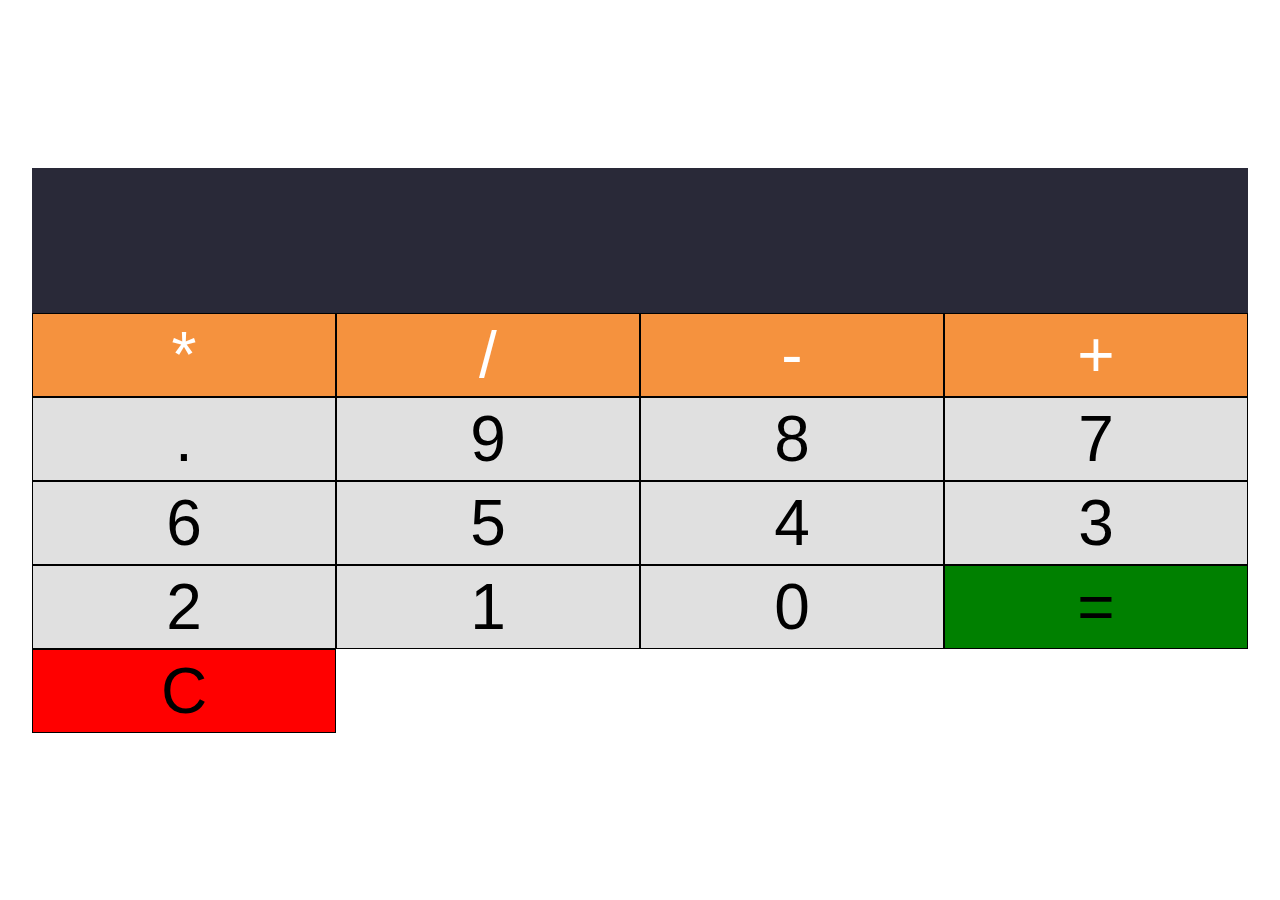
<file: oibsip_taskno_1/index.html>
<!DOCTYPE html>
<html lang="en">

<head>
 <meta charset="UTF-8">
 <meta name="viewport" content="width=device-width, initial-scale=1.0">
 <meta http-equiv="X-UA-Compatible" content="ie=edge">
 <title>Calculator</title>
 <link rel="stylesheet" href="main.css">
</head>

<body>
 <section class="calculator">
  <form>
   <input type="text" name="" id="" class="screen">
  </form>
  <div class="buttons">
   <!-- yellow -->
   <button type="button" class="btn btn-yellow" data-num="*">*</button>
   <button type="button" class="btn btn-yellow" data-num="/">/</button>
   <button type="button" class="btn btn-yellow" data-num="-">-</button>
   <button type="button" class="btn btn-yellow" data-num="+">+</button>
   <!-- grey buttons -->
   <button type="button" class="btn btn-grey" data-num=".">.</button>
   <button type="button" class="btn btn-grey" data-num="9">9</button>
   <button type="button" class="btn btn-grey" data-num="8">8</button>
   <button type="button" class="btn btn-grey" data-num="7">7</button>
   <button type="button" class="btn btn-grey" data-num="6">6</button>
   <button type="button" class="btn btn-grey" data-num="5">5</button>
   <button type="button" class="btn btn-grey" data-num="4">4</button>
   <button type="button" class="btn btn-grey" data-num="3">3</button>
   <button type="button" class="btn btn-grey" data-num="2">2</button>
   <button type="button" class="btn btn-grey" data-num="1">1</button>
   <button type="button" class="btn btn-grey" data-num="0">0</button>
   <button type="button" class="btn-equal btn-grey">=</button>
   <button type="button" class="btn-clear btn-grey">C</button>


  </div>

 </section>

 <script src="./app.js"></script>
</body>

</html>
</file>
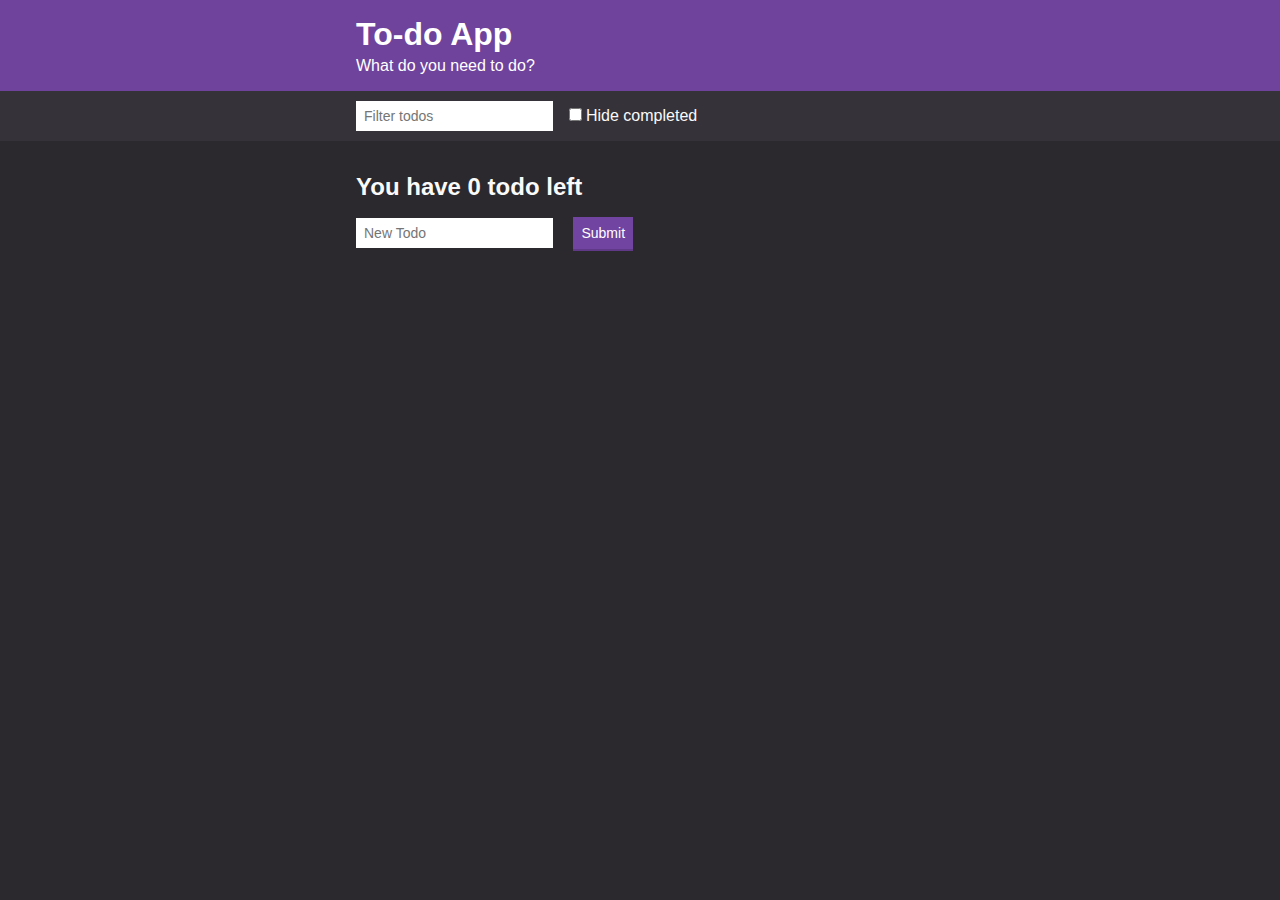
<file: oibsip_taskno_3/index.html>
<!DOCTYPE html>
<html lang="en">
<head>
    <meta charset="UTF-8">
    <meta name="viewport" content="width=device-width, initial-scale=1.0">
    <meta http-equiv="X-UA-Compatible" content="ie=edge">
    <link rel="stylesheet" href="./styles/styles.css">
    <title>Todos-app</title>
</head>
<body>
<div class="header">
    <div class="container">
        <h1 class="header__title">To-do App</h1>
        <h2 class="header__subtitle">What do you need to do?</h2>
    </div>
</div>

<div class="actions">
    <div class="actions__container">
        <input id="filter-todo" class="input" type="text" placeholder="Filter todos">
        <label class="checkbox" >
            <input id="hide-completed" type="checkbox">Hide completed
        </label>
    </div>
</div>
    
   <div class="container">
        <div id="todos"></div>
        <form id="todo-form">
            <input type="text" class="input" placeholder="New Todo" name="addTodo">
            <button class="button">Submit</button>
        </form>
   </div>

    <script src="./scripts/uuid.js"></script>  
    <script src="./scripts/todos-functions.js"></script>
    <script src="./scripts/todo-app.js"></script>
</body>
</html>
</file>
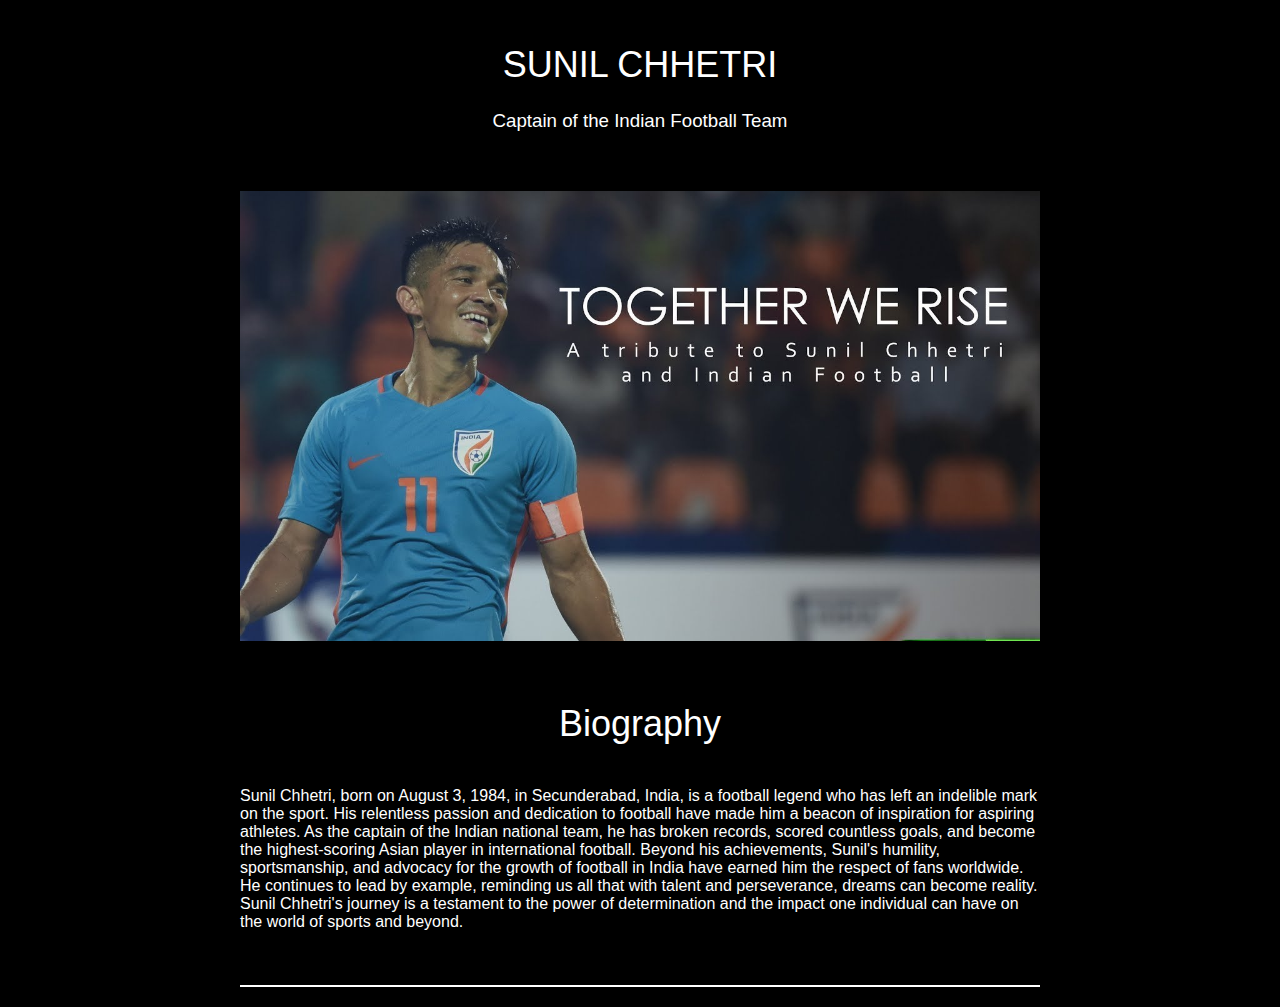
<file: oibsip_taskno_2/tribute.html>
<!DOCTYPE html>
<html lang="en">

<head>
  <meta charset="UTF-8">
  <meta name="viewport" content="width=device-width, initial-scale=1.0">
  <title>Tribute</title>
  <style>
    body {
      margin: 0;
      padding: 0;
      font-family: 'Segoe UI', sans-serif;
      color: white;
      background-color: black;
      text-align: center;
    }

    header {
      padding: 20px;
      background-color: black;
    }

    h1 {
      font-size: 36px;
      text-align: center;
      font-weight: 400;
    }

    h2 {
      font-size: 24px;
      font-weight: 400;
    }
    h3{
        font-weight: 400;
    }

    .underline {
      border-bottom: 2px solid white;
      width: 800px;
      margin: auto;
      margin-top: 20px;
    }

    .biography {
      max-width: 800px;
      margin: auto;
      text-align: left;
      padding: 20px;
    }

    img {
      width: 100%;
      height: auto;
    }
  </style>
</head>

<body>
  <header>
    <h1>SUNIL CHHETRI</h1>
    <h3>Captain of the Indian Football Team</h3>
  </header>

  <div class="biography">
    <img src="chhetrisunil.jpg" alt="Sunil Chhetri">
    <p><br>
        <h1>Biography</h1><br>
      Sunil Chhetri, born on August 3, 1984, in Secunderabad, India, is a football legend who has left an indelible
      mark on the sport. His relentless passion and dedication to football have made him a beacon of inspiration for
      aspiring athletes. As the captain of the Indian national team, he has broken records, scored countless goals,
      and become the highest-scoring Asian player in international football. Beyond his achievements, Sunil's
      humility, sportsmanship, and advocacy for the growth of football in India have earned him the respect of fans
      worldwide. He continues to lead by example, reminding us all that with talent and perseverance, dreams can
      become reality. Sunil Chhetri's journey is a testament to the power of determination and the impact one
      individual can have on the world of sports and beyond.
    </p><br>
    <div class="underline"></div>
  </div>

</body>

</html>
</file>
<file: oibsip_taskno_1/main.css>
*{
 margin: 0;
 padding: 0;
 box-sizing: border-box;
}

body{
 min-height: 100vh;
 display: flex;
 align-items: center;
 justify-content: center;

}

.calculator{
 flex: 0 0 95%;
}
.screen{
 width: 100%;
 font-size: 7rem;
 padding: 0.5rem;
 background: rgb(41,41,56);
 color: white;
 border:none;
}

.buttons{
 display: flex;
 flex-wrap: wrap;
 transition: all 0.5s linear;
}

button{
 flex:0 0 25%;
 border: 1px solid black;
 padding: 0.25rem 0;
 transition: all 2s ease;
}
button:hover{
 background: blue;
}
.btn-yellow{
 background: rgb(245,146,62);
 color: white;
}
.btn-grey{
 background: rgb(224,224,224);
}
.btn,.btn-equal,.btn-clear{
 font-size: 4rem;
}
.btn-equal{
 background: green;
}
.btn-clear{
 background: red;
}
</file>
<file: oibsip_taskno_3/styles/styles.css>
* {
    box-sizing: border-box;
    margin: 0;
    padding: 0;
}

html {
  font-size: 62.5%;
}

body {
    background: #2B292E;
  color: #fafafa;
  font-family: Helvetica, Arial, sans-serif;
  font-size: 1.6rem;
}

button {
  cursor: pointer;
}

a {
    color: #6F439C;
}

/* Container */

.container {
  max-width: 60rem;
  margin: 0 auto;
  padding: 0 1.6rem;
}

/* Header */

.header {
  background: #6F439C;
  color:white;
  padding: 1.6rem 0;
}

.header__title {
  font-size: 3.2rem;
  margin-bottom: .4rem;
}

.header__subtitle {
  /* color: #777; */
  font-size: 1.6rem;
  font-weight: 300;
}

/* Actions Bar */

.actions {
    background-color: #353239;
    /* border-bottom: 1px solid #dedfe0; */
    /* color: #333333; */
    padding: 1rem
}

.actions__container {
    align-items: center;
    display: flex;
    max-width: 60rem;
    margin: 0 auto;
    min-height: 3rem;
    padding: 0 1.6rem;
}

.actions__container--spaced {
    justify-content: space-between
}

/* Form Inputs */

.input {
    border: none;
    font-size: 1.4rem;
    font-weight: 300;
    height: 3rem;
    margin-right: 1.6rem;
    padding: .4rem .8rem;
}

.checkbox {
    display: flex;
    align-items: baseline;
}

.checkbox > input {
    margin-right: .4rem;
}

.button {
    background: #7044a0;
    border: none;
    border-bottom: 2px solid #603a88;
    color: white;
    font-size: 1.4rem;
    font-weight: 300;
    padding: .8rem;
    transition: background .3s ease, color .3s ease;
}

.button:hover {
    background: #5F3A87;
}

.button--secondary {
    background: #888888;
    border-bottom: 2px solid #717171;
}

.button--secondary:hover {
    background: #6E6E6E;
}

.button--text {
    background: none;
    border: none;
    color: #aaa;
}

.button--text:hover {
    background: none;
    color: white;
    text-decoration: underline;
}

/* Note editor */

.title-input {
    border: 1px solid #DEDFE0;
    font-size: 2rem;
    font-weight: 300;
    display: block;
    margin: 2.4rem 0;
    padding: .8rem;
    width: 100%;
}

.body-input {
    border: 1px solid #DEDFE0;
    font-family: inherit;
    font-size: 1.6rem;
    font-weight: 300;
    display: block;
    margin: 2.4rem 0;
    min-height: 15rem;
    padding: .8rem;
    width: 100%;
}

/* Note List Item */

.list-item {
    text-decoration: none;
    color: #fafafa;
    cursor: pointer;
    background: #353239;
    border: 1px solid #423e47;
    margin: 1.6rem 0;
    padding: 1rem 1.6rem;
    display: block;
    transition: background .3s ease;
    display: flex;
    justify-content: space-between;
    align-items: center
}

.list-item__container {
    display: flex;
    font-size: 1.8rem;
    font-weight: 300;
    align-items: baseline;
}

.list-item__container > *:first-child {
    margin-right: .8rem;
}

.list-item:hover {
    background: #3d3941;
}

.list-item__title {
    font-size: 1.8rem;
    margin-bottom: .4rem
}

.list-item__subtitle {
    color: #666;
    font-size: 1.4rem;
    font-weight: 300;
    font-style: italic;
}

.list-title {
    margin: 3.2rem 0 1.6rem;
}

.empty-message {
    margin: 3.2rem 0;
}
</file>
